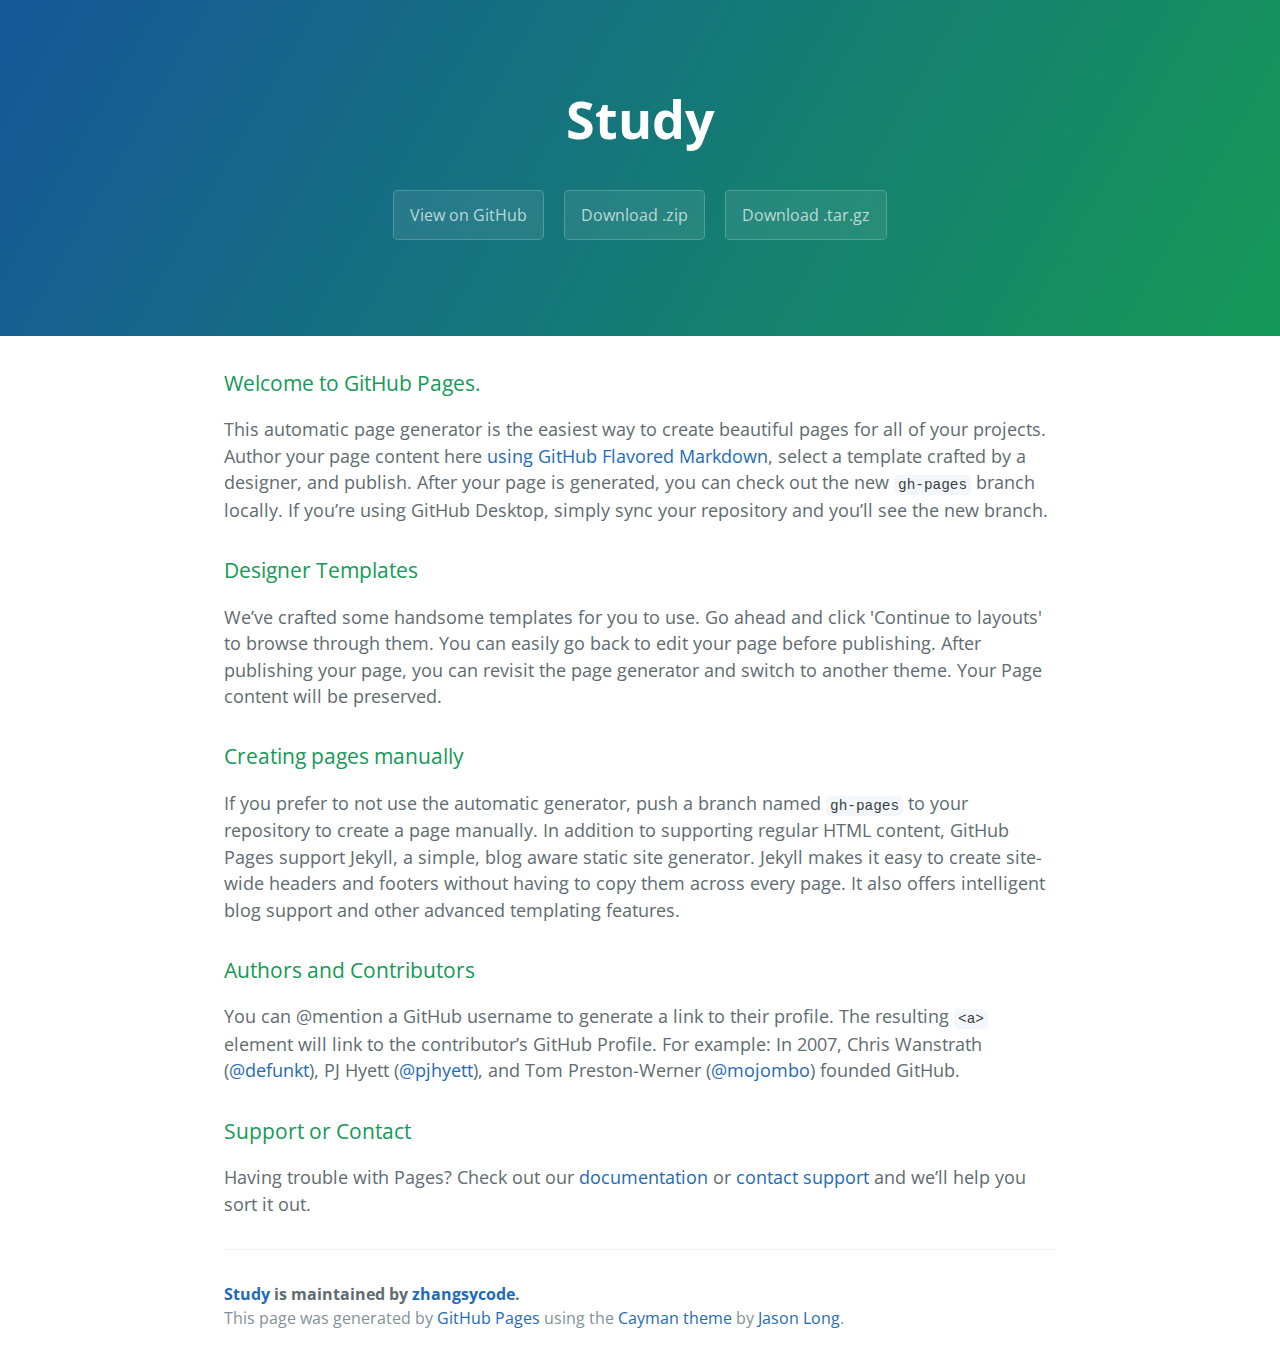
<file: index.html>
<!DOCTYPE html>
<html lang="en-us">
  <head>
    <meta charset="UTF-8">
    <title>Study by zhangsycode</title>
    <meta name="viewport" content="width=device-width, initial-scale=1">
    <link rel="stylesheet" type="text/css" href="stylesheets/normalize.css" media="screen">
    <link href='https://fonts.googleapis.com/css?family=Open+Sans:400,700' rel='stylesheet' type='text/css'>
    <link rel="stylesheet" type="text/css" href="stylesheets/stylesheet.css" media="screen">
    <link rel="stylesheet" type="text/css" href="stylesheets/github-light.css" media="screen">
  </head>
  <body>
    <section class="page-header">
      <h1 class="project-name">Study</h1>
      <h2 class="project-tagline"></h2>
      <a href="https://github.com/zhangsycode/study" class="btn">View on GitHub</a>
      <a href="https://github.com/zhangsycode/study/zipball/master" class="btn">Download .zip</a>
      <a href="https://github.com/zhangsycode/study/tarball/master" class="btn">Download .tar.gz</a>
    </section>

    <section class="main-content">
      <h3>
<a id="welcome-to-github-pages" class="anchor" href="#welcome-to-github-pages" aria-hidden="true"><span aria-hidden="true" class="octicon octicon-link"></span></a>Welcome to GitHub Pages.</h3>

<p>This automatic page generator is the easiest way to create beautiful pages for all of your projects. Author your page content here <a href="https://guides.github.com/features/mastering-markdown/">using GitHub Flavored Markdown</a>, select a template crafted by a designer, and publish. After your page is generated, you can check out the new <code>gh-pages</code> branch locally. If you’re using GitHub Desktop, simply sync your repository and you’ll see the new branch.</p>

<h3>
<a id="designer-templates" class="anchor" href="#designer-templates" aria-hidden="true"><span aria-hidden="true" class="octicon octicon-link"></span></a>Designer Templates</h3>

<p>We’ve crafted some handsome templates for you to use. Go ahead and click 'Continue to layouts' to browse through them. You can easily go back to edit your page before publishing. After publishing your page, you can revisit the page generator and switch to another theme. Your Page content will be preserved.</p>

<h3>
<a id="creating-pages-manually" class="anchor" href="#creating-pages-manually" aria-hidden="true"><span aria-hidden="true" class="octicon octicon-link"></span></a>Creating pages manually</h3>

<p>If you prefer to not use the automatic generator, push a branch named <code>gh-pages</code> to your repository to create a page manually. In addition to supporting regular HTML content, GitHub Pages support Jekyll, a simple, blog aware static site generator. Jekyll makes it easy to create site-wide headers and footers without having to copy them across every page. It also offers intelligent blog support and other advanced templating features.</p>

<h3>
<a id="authors-and-contributors" class="anchor" href="#authors-and-contributors" aria-hidden="true"><span aria-hidden="true" class="octicon octicon-link"></span></a>Authors and Contributors</h3>

<p>You can @mention a GitHub username to generate a link to their profile. The resulting <code>&lt;a&gt;</code> element will link to the contributor’s GitHub Profile. For example: In 2007, Chris Wanstrath (<a href="https://github.com/defunkt" class="user-mention">@defunkt</a>), PJ Hyett (<a href="https://github.com/pjhyett" class="user-mention">@pjhyett</a>), and Tom Preston-Werner (<a href="https://github.com/mojombo" class="user-mention">@mojombo</a>) founded GitHub.</p>

<h3>
<a id="support-or-contact" class="anchor" href="#support-or-contact" aria-hidden="true"><span aria-hidden="true" class="octicon octicon-link"></span></a>Support or Contact</h3>

<p>Having trouble with Pages? Check out our <a href="https://help.github.com/pages">documentation</a> or <a href="https://github.com/contact">contact support</a> and we’ll help you sort it out.</p>

      <footer class="site-footer">
        <span class="site-footer-owner"><a href="https://github.com/zhangsycode/study">Study</a> is maintained by <a href="https://github.com/zhangsycode">zhangsycode</a>.</span>

        <span class="site-footer-credits">This page was generated by <a href="https://pages.github.com">GitHub Pages</a> using the <a href="https://github.com/jasonlong/cayman-theme">Cayman theme</a> by <a href="https://twitter.com/jasonlong">Jason Long</a>.</span>
      </footer>

    </section>

  
  </body>
</html>
</file>
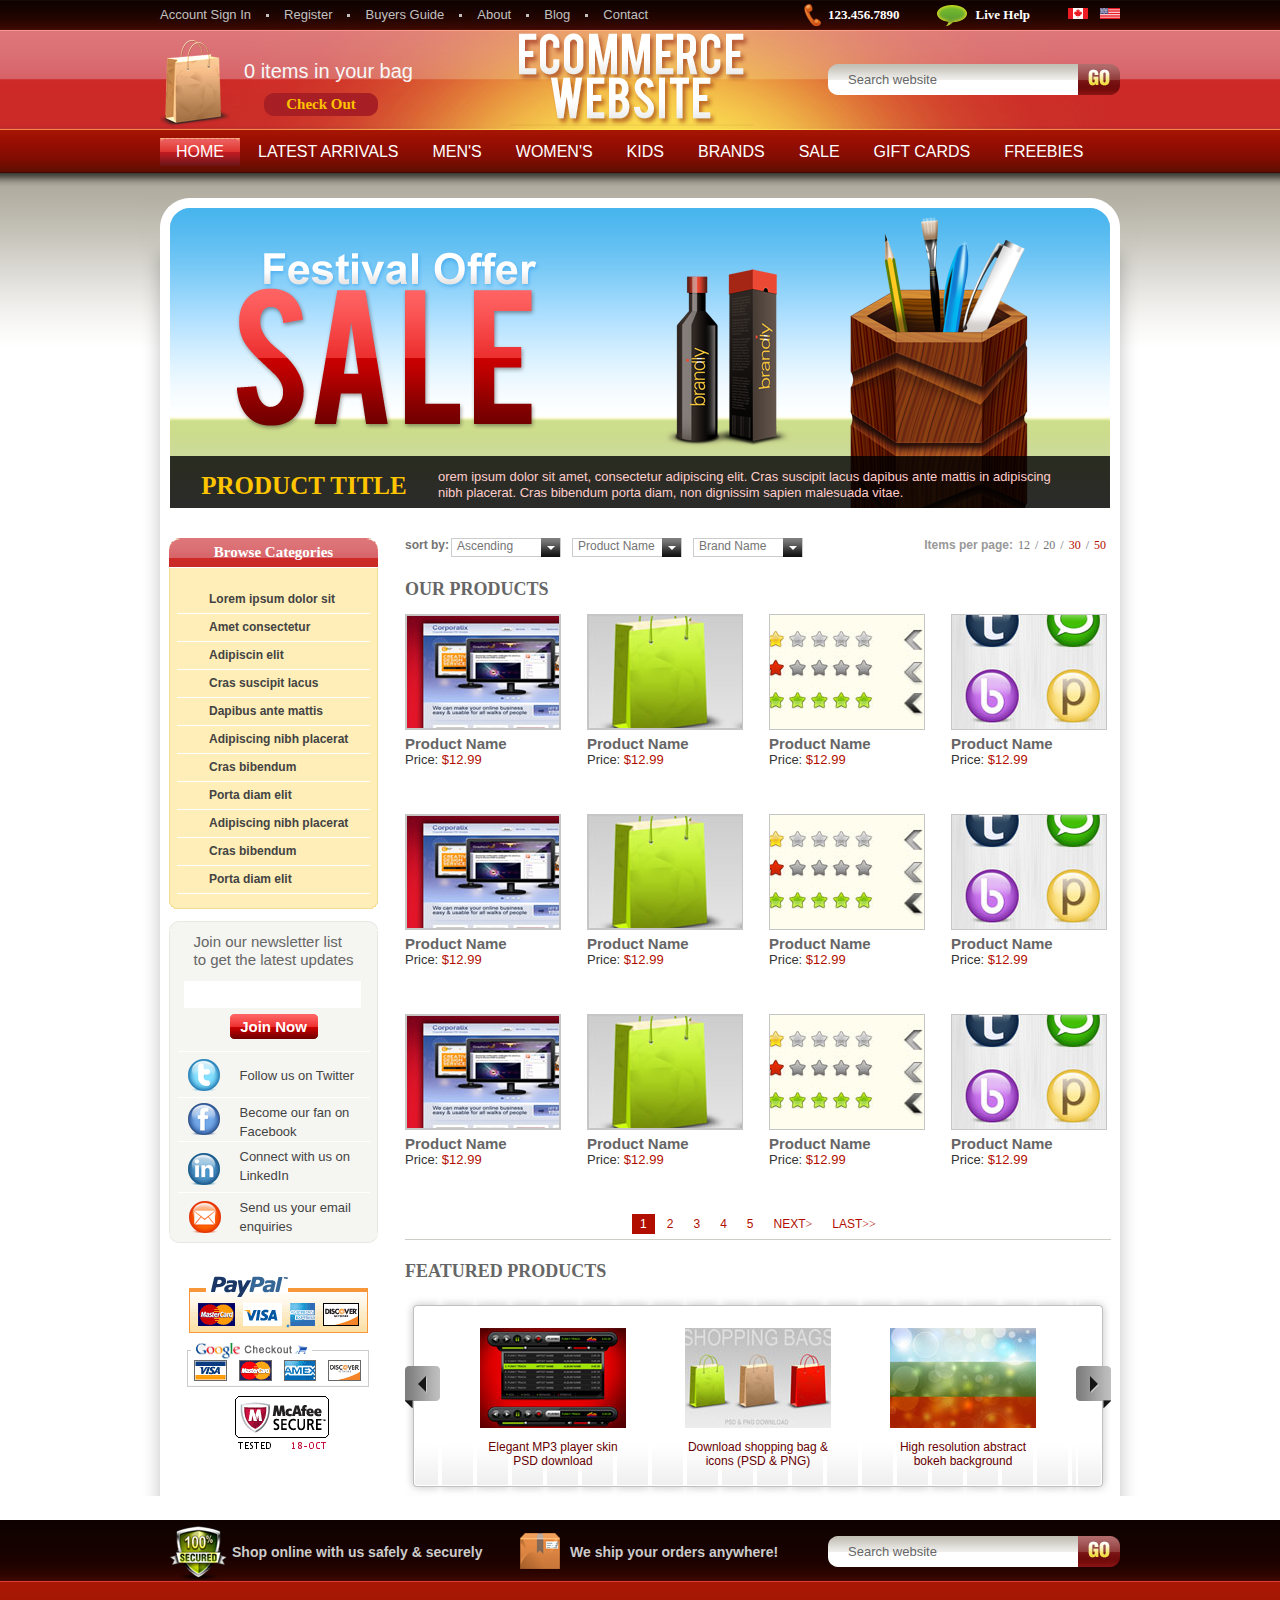
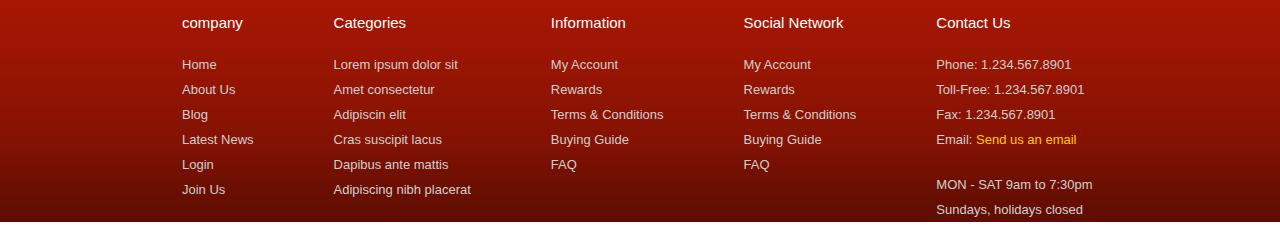
<file: homework.html>
<!DOCTYPE html>
<html lang="en">
<head>
	<meta charset="UTF-8">
	<title></title>
	<link rel="stylesheet" href="./style/index.css"
</head>
<body>
	<div id="top">
		<ul class="top_menu">
            <li><a href="#">Account Sign In</a></li>
            <li><a href="#">Register</a></li>
            <li><a href="#">Buyers Guide</a></li>
            <li><a href="#">About </a></li>
            <li><a href="#">Blog</a></li>
            <li class="no_dot"><a href="#">Contact</a></li>
		</ul>
	    <ul class="top_bar">
	    	<li class="phone"><a href="#">123.456.7890</a></li>
	    	<li class="help"><a href="#">Live Help</a></li>
	    	<li class="space"><a href="#"><img src="./images/Canada.jpg" alt="1" title="Canada"></a></li>
	    	<li><a href="#"><img src="./images/America.jpg" alt="2" title="America"></a></li>
	    </ul>
	</div>
	<div id="header">
		<div id="shopping">
		    <p>0 items in your bag</p>
		    <a href="#" class="title">Check Out</a>
		<h1 title="ECOMMERCE WEBSITE"><a href="#"><img src="./images/logo.png" alt="3"></a></h1>
		</div>
		<div class="search">
			<form action="">
				<input class="text" type="text" value="Search website">
				<input class="btn" type="submit" value="">
			</form>
		</div>
	</div>
	<ul id="nav">
	    <li class="active"><a href="#"><strong><span>HOME</span></strong></a></li>
	    <li><a href="#"><strong><span>LATEST ARRIVALS</span></strong></a></li>
	    <li><a href="#"><strong><span>MEN'S</span></strong></a></li>
	    <li><a href="#"><strong><span>WOMEN'S</span></strong></a></li>
	    <li><a href="#"><strong><span>KIDS</span></strong></a></li>
	    <li><a href="#"><strong><span>BRANDS</span></strong></a></li>
	    <li><a href="#"><strong><span>SALE</span></strong></a></li>
	    <li><a href="#"><strong><span>GIFT CARDS</span></strong></a></li>
	    <li><a href="#"><strong><span>FREEBIES</span></strong></a></li>
	</ul>
	<div id="content">
		<div id="content_top">
			<div class="content_bottom">
				<div id="ad">
					<ul>
						<li><a href="#"><img src="./images/banner/1.png" alt=""></a></li>
					</ul>
				    <h2>PRODUCT TITLE</h2>
				    <p>orem ipsum dolor sit amet, consectetur adipiscing elit. Cras suscipit lacus dapibus ante mattis in adipiscing nibh placerat. Cras bibendum porta diam, non dignissim sapien malesuada vitae. </p>
				    <div class="bg"></div>
				</div>

                <div id="main" class="clear">
                	<div id="side">
                		<div class="module_menu">
                			<h2><strong><span>Browse Categories</span></strong></h2>
                			<div class="list">
                				<ul>
                					<li><a href="">Lorem ipsum dolor sit </a></li>
                					<li><a href="">Amet consectetur </a></li>
                					<li><a href="">Adipiscin elit </a></li>
                					<li><a href="">Cras suscipit lacus </a></li>
                					<li><a href="">Dapibus ante mattis </a></li>
                					<li><a href="">Adipiscing nibh placerat</a></li>
                					<li><a href="">Cras bibendum </a></li>
                					<li><a href="">Porta diam elit</a></li>
                					<li><a href="">Adipiscing nibh placerat</a></li>
                					<li><a href="">Cras bibendum </a></li>
                					<li><a href="">Porta diam elit</a></li>
                				</ul>
                			</div>
                		</div>
                		<div class="module_join">
                			<div class="module_join_t">
                				<div class="module_join_b">
                					<div class="join_form">
                					<p>Join our newsletter list<br>
to get the latest updates</p>
                                    <form action="#">
                                    	<input type="text" class="text">
                                    	<input type="submit" value="Join Now" class="btn">
                                    </form>
                                    </div>
                                    <ul class="join_list">
                                    	<li class="space1"><a href="#">Follow us on Twitter</a></li>
                                    	<li class="space2"><a href="#">Become our fan
on Facebook</a></li>
                                    	<li class="space3"><a href="#">Connect with us
on LinkedIn</a></li>
                                    	<li class="space3"><a href="#">Send us your
email enquiries</a></li>
                                    </ul>
                				</div>
                			</div>
                		</div>
                        <div id="payment">
                        	<img src="./images/payment.gif" alt="4">
                        </div>       

                	</div>

                	<div id="wrap">
                		<div class="sort">
                			<dl>
                				<dt>sort by:</dt>
                				<dd>
                					<h2>Ascending</h2>
                					<a href="javascript:;"></a>
                					<ul>
                						<li>menu1</li>
                						<li>menu2</li>
                						<li>menu3</li>
                					</ul>
                				</dd>
                				<dd>
                					<h2>Product Name</h2>
                					<a href="javascript:;"></a>
                					<ul>
                						<li>menu1</li>
                						<li>menu2</li>
                						<li>menu3</li>
                					</ul>
                				</dd>
                				<dd>
                					<h2>Brand Name</h2>
                					<a href="javascript:;"></a>
                					<ul>
                						<li class="active">menu1</li>
                						<li>menu2</li>
                						<li>menu3</li>
                					</ul>
                				</dd>
                			</dl>
                            <p>
                                <strong>Items per page:</strong><span>12</span>/<span>20</span>/<span class="color_style">30</span>/<span class="color_style">50</span>
                            </p>
                		</div>

                		<div class="pic_list">
                			<h2>OUR PRODUCTS</h2>
                			<ul class="clear">
                				<li>
                					<a href="#"><img src="./images/pic_list/1.jpg" alt="5"></a>
                					<h3>Product Name</h3>
                					<p>Price:<span> $12.99</span></p>
                				</li>
                				<li>
                					<a href="#"><img src="./images/pic_list/2.jpg" alt="5"></a>
                					<h3>Product Name</h3>
                					<p>Price:<span> $12.99</span></p>
                				</li>
                				<li>
                					<a href="#"><img src="./images/pic_list/3.jpg" alt="5"></a>
                					<h3>Product Name</h3>
                					<p>Price:<span> $12.99</span></p>
                				</li>
                				<li>
                					<a href="#"><img src="./images/pic_list/4.jpg" alt="5"></a>
                					<h3>Product Name</h3>
                					<p>Price:<span> $12.99</span></p>
                				</li>
                				<li>
                					<a href="#"><img src="./images/pic_list/1.jpg" alt="5"></a>
                					<h3>Product Name</h3>
                					<p>Price:<span> $12.99</span></p>
                				</li>
                				<li>
                					<a href="#"><img src="./images/pic_list/2.jpg" alt="5"></a>
                					<h3>Product Name</h3>
                					<p>Price:<span> $12.99</span></p>
                				</li>
                				<li>
                					<a href="#"><img src="./images/pic_list/3.jpg" alt="5"></a>
                					<h3>Product Name</h3>
                					<p>Price:<span> $12.99</span></p>
                				</li>
                				<li>
                					<a href="#"><img src="./images/pic_list/4.jpg" alt="5"></a>
                					<h3>Product Name</h3>
                					<p>Price:<span> $12.99</span></p>
                				</li>
                				<li>
                					<a href="#"><img src="./images/pic_list/1.jpg" alt="5"></a>
                					<h3>Product Name</h3>
                					<p>Price:<span> $12.99</span></p>
                				</li>
                				<li>
                					<a href="#"><img src="./images/pic_list/2.jpg" alt="5"></a>
                					<h3>Product Name</h3>
                					<p>Price:<span> $12.99</span></p>
                				</li>
                				<li>
                					<a href="#"><img src="./images/pic_list/3.jpg" alt="5"></a>
                					<h3>Product Name</h3>
                					<p>Price:<span> $12.99</span></p>
                				</li>
                				<li>
                					<a href="#"><img src="./images/pic_list/4.jpg" alt="5"></a>
                					<h3>Product Name</h3>
                					<p>Price:<span> $12.99</span></p>
                				</li>
                			</ul>
                		</div>
                		<div class="page">
                				<a class="active" href="#">1</a>
                				<a href="#">2</a>
                				<a href="#">3</a>
                				<a href="#">4</a>
                				<a href="#">5</a>
                				<a href="#">NEXT<span>></span></a>
                				<a href="#">LAST<span>>></span></a>
                		</div>

                		<div id="scroll_list">
                			<h2>FEATURED PRODUCTS</h2>
                			<div class="scroll_wrap">
                				<div class="scroll_wrap_l">
                					<div class="scroll_wrap_r">
                						<a class="prev" href="javascript"></a>
                						<a class="next" href="javascript"></a>
                						<div class="list_wrap">
                							<ul>
                								<li>
                									<a href="#"><img src="./images/scroll_list/1.jpg"></a>
                									<p>Elegant MP3 player skin PSD download</p>
                								</li>
                								<li>
                									<a href="#"><img src="./images/scroll_list/2.jpg"></a>
                									<p>Download shopping bag & icons (PSD & PNG)</p>
                								</li>
                								<li>
                									<a href="#"><img src="./images/scroll_list/3.jpg"></a>
                									<p>High resolution abstract bokeh background</p>
                								</li>
                							</ul>
                						</div>
                					</div>
                				</div>
                			</div>
                		</div>
                	</div>
                </div>

			</div>
		</div>
	</div>
	<div id="footer">
		<div class="footer_width">
		<div class="service">
			<div class="logo1"></div>
			<p class="p1">Shop online with us safely & securely</p>
			<div class="logo2"></div>
			<p class="p2">We ship your orders anywhere!</p>
		</div>
		<div class="search">
			<form action="">
				<input class="text" type="text" value="Search website">
				<input class="btn" type="submit" value="">
			</form>
		</div>
        <div class="about">
        <ul class="no_left">
            <li class="footer_title">company</li>
            <li><a href="#">Home</a></li>
            <li><a href="#">About Us</a></li>
            <li><a href="#">Blog</a></li>
            <li><a href="#">Latest News</a></li>
            <li><a href="#">Login</a></li>
            <li><a href="#">Join Us</a></li>
        </ul>
        <ul class="">
            <li class="footer_title">Categories</li>
            <li><a href="#">Lorem ipsum dolor sit </a></li>
            <li><a href="#">Amet consectetur </a></li>
            <li><a href="#">Adipiscin elit </a></li>
            <li><a href="#">Cras suscipit lacus </a></li>
            <li><a href="#">Dapibus ante mattis </a></li>
            <li><a href="#">Adipiscing nibh placerat</a></li>
        </ul>
        <ul class="">
            <li class="footer_title">Information</li>
            <li><a href="#">My Account</a></li>
            <li><a href="#">Rewards</a></li>
            <li><a href="#">Terms & Conditions</a></li>
            <li><a href="#">Buying Guide</a></li>
            <li><a href="#">FAQ</a></li>
        </ul>
        <ul class="">
            <li class="footer_title">Social Network</li>
            <li><a href="#">My Account</a></li>
            <li><a href="#">Rewards</a></li>
            <li><a href="#">Terms & Conditions</a></li>
            <li><a href="#">Buying Guide</a></li>
            <li><a href="#">FAQ</a></li>
        </ul>
        <ul class="">
            <li class="footer_title">Contact Us</li>
            <li><a href="#">Phone: 1.234.567.8901</a></li>
            <li><a href="#">Toll-Free: 1.234.567.8901</a></li>
            <li><a href="#">Fax: 1.234.567.8901</a></li>
            <li><a href="#">Email: <span class="yellow">Send us an email</span></a></li>
            <li class="line"><a href="#">MON - SAT   9am to 7:30pm</a></li>
            <li><a href="#">Sundays, holidays closed</a></li>
        </ul>
        </div>
	    </div>
	</div>
</body>
</html>
</file>
<file: stylesheets/stylesheet.css>
* {
  box-sizing: border-box; }

body {
  padding: 0;
  margin: 0;
  font-family: "Open Sans", "Helvetica Neue", Helvetica, Arial, sans-serif;
  font-size: 16px;
  line-height: 1.5;
  color: #606c71; }

a {
  color: #1e6bb8;
  text-decoration: none; }
  a:hover {
    text-decoration: underline; }

.btn {
  display: inline-block;
  margin-bottom: 1rem;
  color: rgba(255, 255, 255, 0.7);
  background-color: rgba(255, 255, 255, 0.08);
  border-color: rgba(255, 255, 255, 0.2);
  border-style: solid;
  border-width: 1px;
  border-radius: 0.3rem;
  transition: color 0.2s, background-color 0.2s, border-color 0.2s; }
  .btn + .btn {
    margin-left: 1rem; }

.btn:hover {
  color: rgba(255, 255, 255, 0.8);
  text-decoration: none;
  background-color: rgba(255, 255, 255, 0.2);
  border-color: rgba(255, 255, 255, 0.3); }

@media screen and (min-width: 64em) {
  .btn {
    padding: 0.75rem 1rem; } }

@media screen and (min-width: 42em) and (max-width: 64em) {
  .btn {
    padding: 0.6rem 0.9rem;
    font-size: 0.9rem; } }

@media screen and (max-width: 42em) {
  .btn {
    display: block;
    width: 100%;
    padding: 0.75rem;
    font-size: 0.9rem; }
    .btn + .btn {
      margin-top: 1rem;
      margin-left: 0; } }

.page-header {
  color: #fff;
  text-align: center;
  background-color: #159957;
  background-image: linear-gradient(120deg, #155799, #159957); }

@media screen and (min-width: 64em) {
  .page-header {
    padding: 5rem 6rem; } }

@media screen and (min-width: 42em) and (max-width: 64em) {
  .page-header {
    padding: 3rem 4rem; } }

@media screen and (max-width: 42em) {
  .page-header {
    padding: 2rem 1rem; } }

.project-name {
  margin-top: 0;
  margin-bottom: 0.1rem; }

@media screen and (min-width: 64em) {
  .project-name {
    font-size: 3.25rem; } }

@media screen and (min-width: 42em) and (max-width: 64em) {
  .project-name {
    font-size: 2.25rem; } }

@media screen and (max-width: 42em) {
  .project-name {
    font-size: 1.75rem; } }

.project-tagline {
  margin-bottom: 2rem;
  font-weight: normal;
  opacity: 0.7; }

@media screen and (min-width: 64em) {
  .project-tagline {
    font-size: 1.25rem; } }

@media screen and (min-width: 42em) and (max-width: 64em) {
  .project-tagline {
    font-size: 1.15rem; } }

@media screen and (max-width: 42em) {
  .project-tagline {
    font-size: 1rem; } }

.main-content :first-child {
  margin-top: 0; }
.main-content img {
  max-width: 100%; }
.main-content h1, .main-content h2, .main-content h3, .main-content h4, .main-content h5, .main-content h6 {
  margin-top: 2rem;
  margin-bottom: 1rem;
  font-weight: normal;
  color: #159957; }
.main-content p {
  margin-bottom: 1em; }
.main-content code {
  padding: 2px 4px;
  font-family: Consolas, "Liberation Mono", Menlo, Courier, monospace;
  font-size: 0.9rem;
  color: #383e41;
  background-color: #f3f6fa;
  border-radius: 0.3rem; }
.main-content pre {
  padding: 0.8rem;
  margin-top: 0;
  margin-bottom: 1rem;
  font: 1rem Consolas, "Liberation Mono", Menlo, Courier, monospace;
  color: #567482;
  word-wrap: normal;
  background-color: #f3f6fa;
  border: solid 1px #dce6f0;
  border-radius: 0.3rem; }
  .main-content pre > code {
    padding: 0;
    margin: 0;
    font-size: 0.9rem;
    color: #567482;
    word-break: normal;
    white-space: pre;
    background: transparent;
    border: 0; }
.main-content .highlight {
  margin-bottom: 1rem; }
  .main-content .highlight pre {
    margin-bottom: 0;
    word-break: normal; }
.main-content .highlight pre, .main-content pre {
  padding: 0.8rem;
  overflow: auto;
  font-size: 0.9rem;
  line-height: 1.45;
  border-radius: 0.3rem; }
.main-content pre code, .main-content pre tt {
  display: inline;
  max-width: initial;
  padding: 0;
  margin: 0;
  overflow: initial;
  line-height: inherit;
  word-wrap: normal;
  background-color: transparent;
  border: 0; }
  .main-content pre code:before, .main-content pre code:after, .main-content pre tt:before, .main-content pre tt:after {
    content: normal; }
.main-content ul, .main-content ol {
  margin-top: 0; }
.main-content blockquote {
  padding: 0 1rem;
  margin-left: 0;
  color: #819198;
  border-left: 0.3rem solid #dce6f0; }
  .main-content blockquote > :first-child {
    margin-top: 0; }
  .main-content blockquote > :last-child {
    margin-bottom: 0; }
.main-content table {
  display: block;
  width: 100%;
  overflow: auto;
  word-break: normal;
  word-break: keep-all; }
  .main-content table th {
    font-weight: bold; }
  .main-content table th, .main-content table td {
    padding: 0.5rem 1rem;
    border: 1px solid #e9ebec; }
.main-content dl {
  padding: 0; }
  .main-content dl dt {
    padding: 0;
    margin-top: 1rem;
    font-size: 1rem;
    font-weight: bold; }
  .main-content dl dd {
    padding: 0;
    margin-bottom: 1rem; }
.main-content hr {
  height: 2px;
  padding: 0;
  margin: 1rem 0;
  background-color: #eff0f1;
  border: 0; }

@media screen and (min-width: 64em) {
  .main-content {
    max-width: 64rem;
    padding: 2rem 6rem;
    margin: 0 auto;
    font-size: 1.1rem; } }

@media screen and (min-width: 42em) and (max-width: 64em) {
  .main-content {
    padding: 2rem 4rem;
    font-size: 1.1rem; } }

@media screen and (max-width: 42em) {
  .main-content {
    padding: 2rem 1rem;
    font-size: 1rem; } }

.site-footer {
  padding-top: 2rem;
  margin-top: 2rem;
  border-top: solid 1px #eff0f1; }

.site-footer-owner {
  display: block;
  font-weight: bold; }

.site-footer-credits {
  color: #819198; }

@media screen and (min-width: 64em) {
  .site-footer {
    font-size: 1rem; } }

@media screen and (min-width: 42em) and (max-width: 64em) {
  .site-footer {
    font-size: 1rem; } }

@media screen and (max-width: 42em) {
  .site-footer {
    font-size: 0.9rem; } }
</file>
<file: stylesheets/github-light.css>
/*
The MIT License (MIT)

Copyright (c) 2016 GitHub, Inc.

Permission is hereby granted, free of charge, to any person obtaining a copy
of this software and associated documentation files (the "Software"), to deal
in the Software without restriction, including without limitation the rights
to use, copy, modify, merge, publish, distribute, sublicense, and/or sell
copies of the Software, and to permit persons to whom the Software is
furnished to do so, subject to the following conditions:

The above copyright notice and this permission notice shall be included in all
copies or substantial portions of the Software.

THE SOFTWARE IS PROVIDED "AS IS", WITHOUT WARRANTY OF ANY KIND, EXPRESS OR
IMPLIED, INCLUDING BUT NOT LIMITED TO THE WARRANTIES OF MERCHANTABILITY,
FITNESS FOR A PARTICULAR PURPOSE AND NONINFRINGEMENT. IN NO EVENT SHALL THE
AUTHORS OR COPYRIGHT HOLDERS BE LIABLE FOR ANY CLAIM, DAMAGES OR OTHER
LIABILITY, WHETHER IN AN ACTION OF CONTRACT, TORT OR OTHERWISE, ARISING FROM,
OUT OF OR IN CONNECTION WITH THE SOFTWARE OR THE USE OR OTHER DEALINGS IN THE
SOFTWARE.

*/

.pl-c /* comment */ {
  color: #969896;
}

.pl-c1 /* constant, variable.other.constant, support, meta.property-name, support.constant, support.variable, meta.module-reference, markup.raw, meta.diff.header */,
.pl-s .pl-v /* string variable */ {
  color: #0086b3;
}

.pl-e /* entity */,
.pl-en /* entity.name */ {
  color: #795da3;
}

.pl-smi /* variable.parameter.function, storage.modifier.package, storage.modifier.import, storage.type.java, variable.other */,
.pl-s .pl-s1 /* string source */ {
  color: #333;
}

.pl-ent /* entity.name.tag */ {
  color: #63a35c;
}

.pl-k /* keyword, storage, storage.type */ {
  color: #a71d5d;
}

.pl-s /* string */,
.pl-pds /* punctuation.definition.string, string.regexp.character-class */,
.pl-s .pl-pse .pl-s1 /* string punctuation.section.embedded source */,
.pl-sr /* string.regexp */,
.pl-sr .pl-cce /* string.regexp constant.character.escape */,
.pl-sr .pl-sre /* string.regexp source.ruby.embedded */,
.pl-sr .pl-sra /* string.regexp string.regexp.arbitrary-repitition */ {
  color: #183691;
}

.pl-v /* variable */ {
  color: #ed6a43;
}

.pl-id /* invalid.deprecated */ {
  color: #b52a1d;
}

.pl-ii /* invalid.illegal */ {
  color: #f8f8f8;
  background-color: #b52a1d;
}

.pl-sr .pl-cce /* string.regexp constant.character.escape */ {
  font-weight: bold;
  color: #63a35c;
}

.pl-ml /* markup.list */ {
  color: #693a17;
}

.pl-mh /* markup.heading */,
.pl-mh .pl-en /* markup.heading entity.name */,
.pl-ms /* meta.separator */ {
  font-weight: bold;
  color: #1d3e81;
}

.pl-mq /* markup.quote */ {
  color: #008080;
}

.pl-mi /* markup.italic */ {
  font-style: italic;
  color: #333;
}

.pl-mb /* markup.bold */ {
  font-weight: bold;
  color: #333;
}

.pl-md /* markup.deleted, meta.diff.header.from-file */ {
  color: #bd2c00;
  background-color: #ffecec;
}

.pl-mi1 /* markup.inserted, meta.diff.header.to-file */ {
  color: #55a532;
  background-color: #eaffea;
}

.pl-mdr /* meta.diff.range */ {
  font-weight: bold;
  color: #795da3;
}

.pl-mo /* meta.output */ {
  color: #1d3e81;
}
</file>
<file: style/index.css>
* {
	margin: 0; padding: 0; list-style: none;
	text-decoration: none; border: none;
}
body {
	background:#fff url(../images/body_bg_02.png) repeat-x;
}
#top {
	width: 960px;
	height: 30px;
	margin: 0 auto;
}
.top_menu {
	float: left;
}
.top_menu li {
	float: left;
	background: url(../images/top_ico.png) no-repeat right 14px;
	font-size: 13px;
	line-height: 30px;
	padding-right: 18px;
	margin-right: 15px;
}
.top_menu a {
	color: #c0c0c0;
	font-family: Arial;
}
.top_menu a:hover {
	color: #fff;
}
.top_menu .no_dot {
	background: none;
	padding: 0;
	margin:0;
}

.top_bar {
	float: right;
}
.top_bar li {
	float: left;
	height: 30px;
	color: #fff;
	font-weight: bold;
	font-size: 13px;
	line-height: 30px;
	
}
.top_bar .phone {
    background: url(../images/top_ico.png) no-repeat 8px -14px;
    padding:0 38px;
}
.top_bar .phone a {
	color: #fff;
}
.top_bar .help {
	background: url(../images/top_ico.png) no-repeat 0 -42px;
	padding:0 38px;
}
.top_bar .help a {
	color: #fff;
}
.top_bar .space {
	margin-right:12px;
}

#header {
	width: 960px;
	height: 100px;
	margin:0 auto;
	position: relative;
	background: url(../images/header_bg.png) no-repeat;
}

#shopping {
	width: 260px;
	height: 100px;
	background:url(../images/shopping_bg.png) no-repeat 0 10px;
	position: relative;
}
#shopping p {
	color: #f7f7f7;
	font-size: 20px;
	font-family: arial;
	padding: 30px 0 0 84px;
}

#shopping .title {
	display:block;
	width: 114px;
	height: 23px;
	background: url(../images/shopping_bg.png) no-repeat 0 -93px;
	position: absolute;
	top:63px;
	left: 104px;
	font-size: 15px;
	color: #ffc200;
	text-decoration: none;
	font-weight: bold;
	text-align: center;
	line-height: 23px;
}
#shopping a:hover {
	color: #ffe388;
}

#header h1 {
	width: 238px;
	position: absolute;
	top: 0;
	left:350px;
	margin: 0 auto;
}

#header .search {
	top: 34px;
	right: 0;
}
.search {
    width: 292px;
    height:31px;
    background: url(../images/search.png) no-repeat;
    position: absolute;
}
.search .text {
	position: absolute;
	top: 0;
	left: 20px;
	width:230px;
	height:30px;
	background: none;
	border: none;
	font-size: 13px;
	color: #666;
	outline: none;
}
.search .btn {
	width:42px;
	height: 30px;
	position: absolute;
	top:0;
	right: 0;
	background: none;
	border: none;
	cursor: pointer;
}

#nav {
	width: 960px;
	height: 36px;
	padding-top:8px;
	margin:0 auto;
}
#nav li {
	float: left;
	height: 28px;
	margin-right: 2px;
}
#nav a {
	float: left;
	height: 28px;
	text-decoration: none;
	color: #fff;
	font-size: 16px;
	font-family: Arial;
    line-height: 28px;
}
#nav strong {
	float: left;
	height: 28px;
	font-weight: normal;
}
#nav span {
	float: left;
	height: 28px;
	padding: 0 16px;
}
#nav a:hover,#nav .active a {
	background: url(../images/nav_active_bg.png) repeat-x 0 -56px;
}
#nav a:hover strong,#nav .active strong  {
	background: url(../images/nav_active_bg.png) no-repeat;
}
#nav a:hover span,#nav .active span {
	background:url(../images/nav_active_bg.png) no-repeat right -28px;
}

#content {
	width: 1000px;
	margin:24px auto 0;
	background: url(../images/content_bg.png) repeat-y -1000px 0;
}
#content_top {
	padding-top: 10px;
	width: 1000px;
	background: url(../images/content_bg.png) no-repeat;
}
#content_bottom {
	width: 1000px;
	background: url(../images/content_bg.png) no-repeat -2002px bottom;
	padding-top: 10px;
}

#ad {
	width: 940px;
	height: 300px;
	position: relative;
	margin: 0 auto;
}
#ad ul, #ad li, #ad h2, #ad p {
	position: absolute;
}
#ad ul {
	top: 0;
	left: 0;
	z-index: 1;
}
#ad li {
	left: 0;
	top: 0;
}
#ad h2 {
	left: 0;
	bottom: 8px;
	z-index: 3;
	width: 268px;
	text-align: center;
	font-size: 25px;
	color: #ffc600;
}
#ad p {
	left: 268px;
    bottom: 7px;
    color: #fcc;
	z-index: 3;
	font-size: 13px;
	line-height: 16px;
	width: 630px;
	font-family: Arial;
}
#ad .bg {
	position: absolute;
	width: 940px;
	height: 52px;
	background: #000;
	filter:alpha(opacity:80);
	opacity: 0.8;
	bottom: 0;
	left: 0;
	z-index: 2;
}

#main {
	width: 942px;
	margin: 0 auto;
	padding-top: 30px;
}
#side {
	width: 209px;
	float: left;
}
#wrap {
	float: right;
	width: 706px;
}

.clear {
	zoom:1;
}
.clear:after {
	content: '';
	display: block;
	clear: both;
}

.module_menu {
	margin-bottom: 12px;
}
.module_menu h2 {
	height: 29px;
	background: url(../images/module_menu_bg.png) repeat-x 0 -78px;
	font-size: 15px;
	color: #fff;
	line-height: 28px;
	text-align: center;
	margin-bottom: 1px;
}
.module_menu h2 strong {
	height: 29px;
	display: block;
	background: url(../images/module_menu_bg.png) no-repeat;
}
.module_menu h2 span {
	height: 29px;
	display: block;
	background: url(../images/module_menu_bg.png) no-repeat right -39px;
}

.list {
	background: url(../images/list_bg.gif) repeat-y;
}
.list ul {
	background: url(../images/list_bg.gif) no-repeat -209px bottom;
	padding: 18px 8px 15px;
}
.list li {}
.list a {
	display: block;
	height: 27px;
	line-height: 27px;
	border-bottom: 1px solid #fff;
	color: #434343;
	text-decoration: none;
	font-size: 12px;
	font-weight: bold;
	padding-left: 32px;
	font-family: Arial;
}
.list a:hover {
	color: #b20e00;
	border-bottom: 1px solid #b20e00;
	background: #fae191;
}

.module_join {
	width: 209px;
	background: url(../images/list_bg.gif) repeat-y -627px 0;
}
.module_join_t {
	background: url(../images/list_bg.gif) no-repeat -418px 0;
}
.module_join_b {
	background:url(../images/list_bg.gif) no-repeat -836px bottom;
}

.join_form {
	width: 180px;
	margin: 0 auto 12px;
}
.join_form p {
	line-height: 18px;
	font-size: 15px;
	color:#666;
	padding: 12px 0;
	font-family: arial;
	padding-left: 10px;
}
.join_form .text {
	width: 175px;
	height: 25px;
	line-height: 25px;
	background: #fff;
	border-top: 1px solid #9c9c9c;
	border-right:1px solid #c0c0c0;
	border:1px solid #fff;  
	margin-bottom: 6px;
}
.join_form .btn {
	width: 88px;
	height: 25px;
	border: none;
	font-size: 15px;
	color: #fff;
	font-weight: bold;
	background: url(../images/shopping_bg.png) no-repeat 0 -145px;
	margin: 0  auto;
	display: block;
	cursor: pointer;
}

.join_list {
	background: url(../images/shopping_bg.png) no-repeat 10px -170px;
	width:192px;
	margin:0 auto;
}
.join_list li {
	border-top:1px solid #fff;
	padding-left: 62px;
}
.join_list li a {
	color: #434343;
	font-size: 13px;
	font-family: arial;
}
.join_list li a:hover {
	color: #000;
}

.space1 {
	height: 45px;
	line-height: 45px;
}
.space2 {
	height: 38px;
    line-height: 18px;
    padding-top: 5px;
}
.space3 {
	height: 45px;
	line-height: 18px;
    padding-top: 5px;
}

#payment {
	margin:33px 0 0 18px;
}

.sort {
	height: 20px;
}
.sort dl {
	float: left;
}
.sort dt {
	float: left;
	font-weight: bold;
	color: #747474;
	font-size: 12px;
	padding-right: 2px;
	font-family: arial;
}
.sort dd {
	width: 109px;
	height: 19px;
	position: relative;
	float: left;
	margin-right: 12px;
}
.sort h2 {
	width: 108px;
	height: 17px;
	border: 1px solid #ccc;
	font-size:12px;
	color: #747474;
	font-weight: normal;
	text-indent: 5px;
	font-family: arial;
}
.sort a {
	width: 19px;
	height: 19px;
	position: absolute;
	top:0;
	left: 90px;
	background: url(../images/shopping_bg.png) 0 -376px;
	z-index: 2;
}
.sort a:hover {
	background: url(../images/shopping_bg.png) -19px -376px;
}
.sort ul {
	width: 108px;
	border:1px solid #ccc;
	background: #fff;
	position: absolute;
	top:18px;
	left:0;
	z-index: 1;
	display: none;
}
.sort li {
	font-size: 12px;
	line-height: 20px;
	text-indent: 5px;
	cursor: pointer;
}
.sort .active {
	background: #099;
	color: #fff;
}
.sort p {
	float: right;
	color: #747474;
	font-size: 12px;
}
.sort p strong {
    color: #999;
    font-family: arial;
}
.sort p span {
	padding:0 5px;
}
.color_style {
	color: #b20e00;	
}

.pic_list {
	width: 706px;
	overflow: hidden;
}
.pic_list h2,#scroll_list h2 {
	font-size: 18px;
	color: #666;
	height: 56px;
	line-height: 62px;
	overflow: hidden;
}
.pic_list ul {
	width: 736px;
}
.pic_list li {
	float: left;
	width: 182px;
	height: 200px;
}
.pic_list a {
	display: block;
	width: 154px;
	height:114px;
	border: 1px solid #c6c6c6;
	margin-bottom: 6px;
}
.pic_list {
	
}
.pic_list h3 {
	font-size: 15px;
	color: #666;
	line-height: 16px;
	font-family: arial;
}
.pic_list p {
	font-size:13px; 
	color:#333;
	line-height: 16px;
	font-family: arial;
}
.pic_list span {
	color: #b20e00;
}

.page {
	text-align: center;
	border-bottom: 1px solid #cdcdc8;
	padding-bottom: 5px;
}
.page a {
	display: inline-block;
	height: 20px;
	line-height: 20px;
	padding:0 8px;
	color: #b20e00;
	text-decoration: none;
	font-size: 12px;
	font-family: Arial;
}
.page a:hover,.page .active {
	color: #fff;
	background: #b20e00;
}
.page a span {
	font-family: '宋体';
}

.scroll_wrap {
	height: 200px;
	background: url(../images/scroll_bg.gif) repeat-x 0 -486px;
}
.scroll_wrap_l {
	height: 200px;
	background:  url(../images/scroll_bg.gif) no-repeat 0 -87px;
}
.scroll_wrap_r {
	height: 200px;
	background:  url(../images/scroll_bg.gif) no-repeat right -285px;
	position: relative;
}

.prev,.next {
	width: 35px;
	height: 43px;
	position: absolute;
	top:70px;
}
.prev {
	left: 0;
	background: url(../images/scroll_bg.gif) no-repeat;
}
.next {
	right: 0;
	background: url(../images/scroll_bg.gif) no-repeat 0 -43px;
}

.list_wrap {
	width: 615px;
	margin: 0 auto;
	padding-top:32px;
}
.list_wrap ul {
    height: 150px;
}
	
.list_wrap li {
	width: 205px;
	float: left;
}
.list_wrap a, .list_wrap p {
	width: 146px;
	margin :0 auto;
}
.list_wrap a {
	height: 100px;
	display: block;
}
.list_wrap p {
	font-size: 12px;
	color: #600;
	text-align: center;
	line-height: 14px;
	padding-top: 12px;
	font-family: Arial;
}

#footer {
	background: url(../images/footer.png) repeat-x;
	height: 302px;
	margin-top: 24px; 
}
.footer_width {
	width: 960px;
	margin: 0 auto;
	position: relative; 
}
#footer .service {
	height: 62px;
	position: relative;
}
#footer .service .logo1 {
	position: absolute;
	left: 10px;
	top: 6px;
	width: 56px;
	height: 54px;
	background: url(../images/service_bg1.png);
}
#footer .service .logo2 {
	position: absolute;
	left: 360px;
	top: 13px;
	width: 40px;
	height: 36px;
	background: url(../images/service_bg2.png);
}
#footer .service p {
	color: #cbcbcb;
	font-size: 14px;
	font-family: Arial;
	font-weight: bold;
}
.service .p1 {
	position: absolute;
	left: 72px;
	top: 24px;
}
.service .p2 {
	position: absolute;
	left: 410px;
	top: 24px;
}
#footer .search {
	background:  url(../images/search.png) no-repeat;
	top: 16px;
	right: 0;
}
#footer .text {
	position: absolute;
	top: 0;
	left: 20px;
	width:230px;
	height:30px;
	background: none;
	border: none;
	font-size: 13px;
	color: #666;
	outline: none;
}

#footer .about {
	float: left;
	overflow: hidden;
	width: 960px;
}
#footer .about ul {
	float: left;
	margin-left: 80px;
    padding-top: 32px;
}
#footer .about .no_left {
	margin-left: 22px;
}
#footer .about li {
	padding-bottom: 10px;
}
#footer .about a {
	display: block;
	font-family: Arial;
	font-size: 13px;
	color: #cfcfcf;
	font-weight: normal;
}
#footer .about .footer_title {
	font-family: Arial;
	font-size: 15px;
	color: #fff;
	padding-bottom: 26px;
}
#footer .about a:hover {
	color: #fff;
}
#footer .about .line {
	padding-top: 20px;
}
#footer .about .yellow {
	color: #ffcc00;
}
</file>
